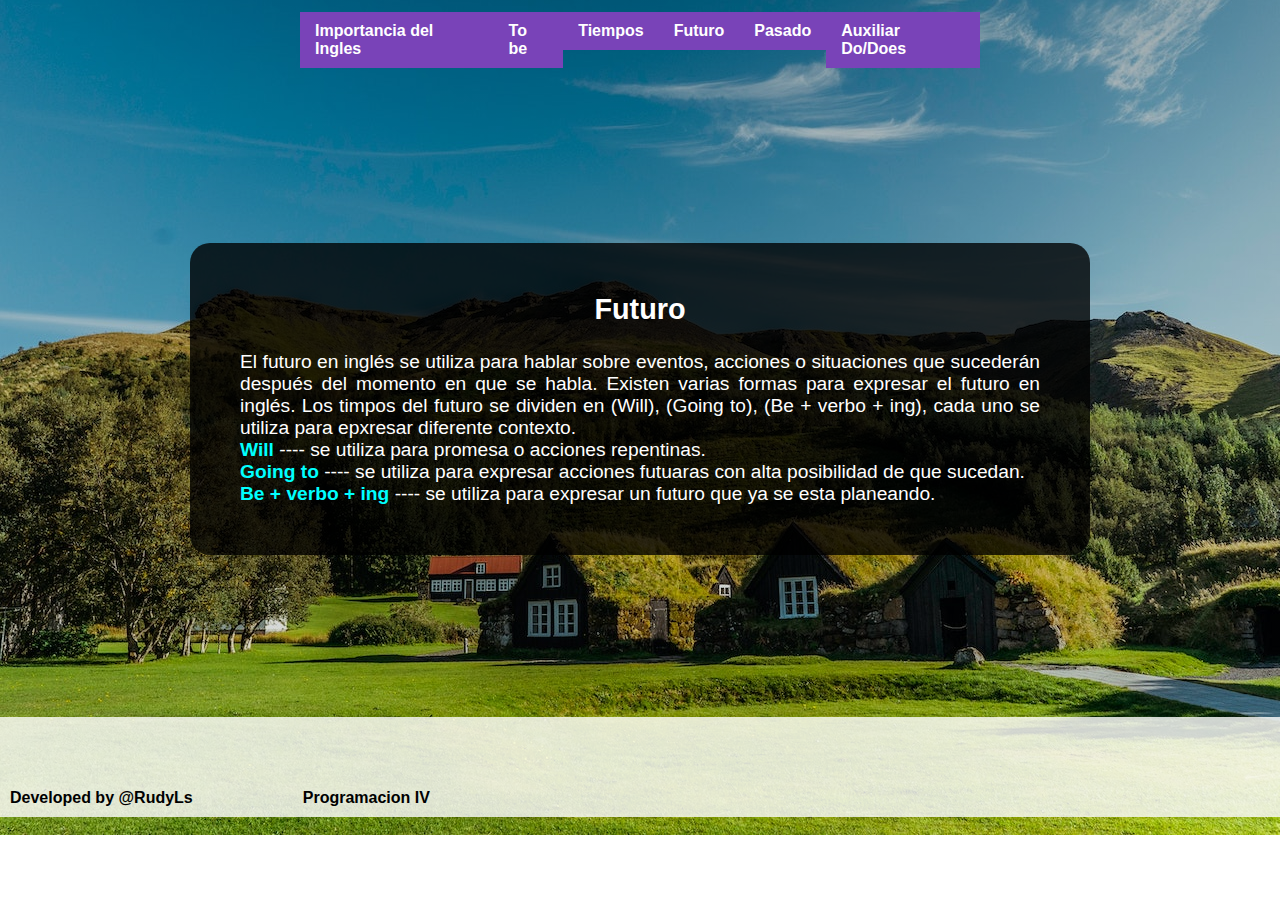
<file: MenuDesplegable/Future/index.html>
<!DOCTYPE html>
<html lang="en">

<head>
    <meta charset="UTF-8">
    <meta name="viewport" content="width=device-width, initial-scale=1.0">
    <link rel="stylesheet" href="../styleMenuDesplegable.css">
    <title>Future</title>
</head>

<body>
    <div class="header">
        <ul class="nav">
            <li><a href="../ListaDesplegable.html">Importancia del Ingles</a>
            </li>
            <li><a href="">To be</a>
                <ul>
                    <li><a href="../Verb To Be/present/index.html">Presente Simple</a></li>
                    <li><a href="../Verb To Be/past/index.html">Pasado</a></li>
                    <li><a href="../Verb To Be/Present Continuous/index.html">Presente Continuo</a></li>
                </ul>
            </li>
            <li><a href="../Tenses/index.html">Tiempos</a></li>
            <li><a href="../Future/index.html">Futuro</a></li>
            <li><a href="../Past/index.html">Pasado</a></li>
            <li><a href="">Auxiliar Do/Does</a>
                <ul>
                    <li><a href="../auxiliary verb/present/index.html">Presente</a></li>
                    <li><a href="../auxiliary verb/past/index.html">Pasado</a></li>
                </ul>
            </li>
        </ul>
    </div>


    <section class="information">
        <div class="texts-information">
            <article class="text">
                <h2>Futuro</h2>
                <p>El futuro en inglés se utiliza para hablar sobre eventos, acciones o situaciones que sucederán
                    después del momento en que se habla. Existen varias formas para expresar el futuro en inglés.
                    Los timpos del futuro se dividen en (Will), (Going to), (Be + verbo + ing), cada uno se utiliza para
                    epxresar
                    diferente contexto.
                    <br>
                    <Strong>Will</Strong> ---- se utiliza para promesa o acciones repentinas. <br><strong>Going to
                    </strong> ---- se
                    utiliza para expresar acciones futuaras con alta posibilidad de que sucedan. <br><strong>Be + verbo
                        + ing</strong> ---- se utiliza para
                    expresar un futuro que ya se esta planeando.
                </p>
            </article>
        </div>
    </section>

    <footer>
        <h4>Developed by @RudyLs</h4>
        <h4>Programacion IV</h4>
    </footer>

</html>
</file>
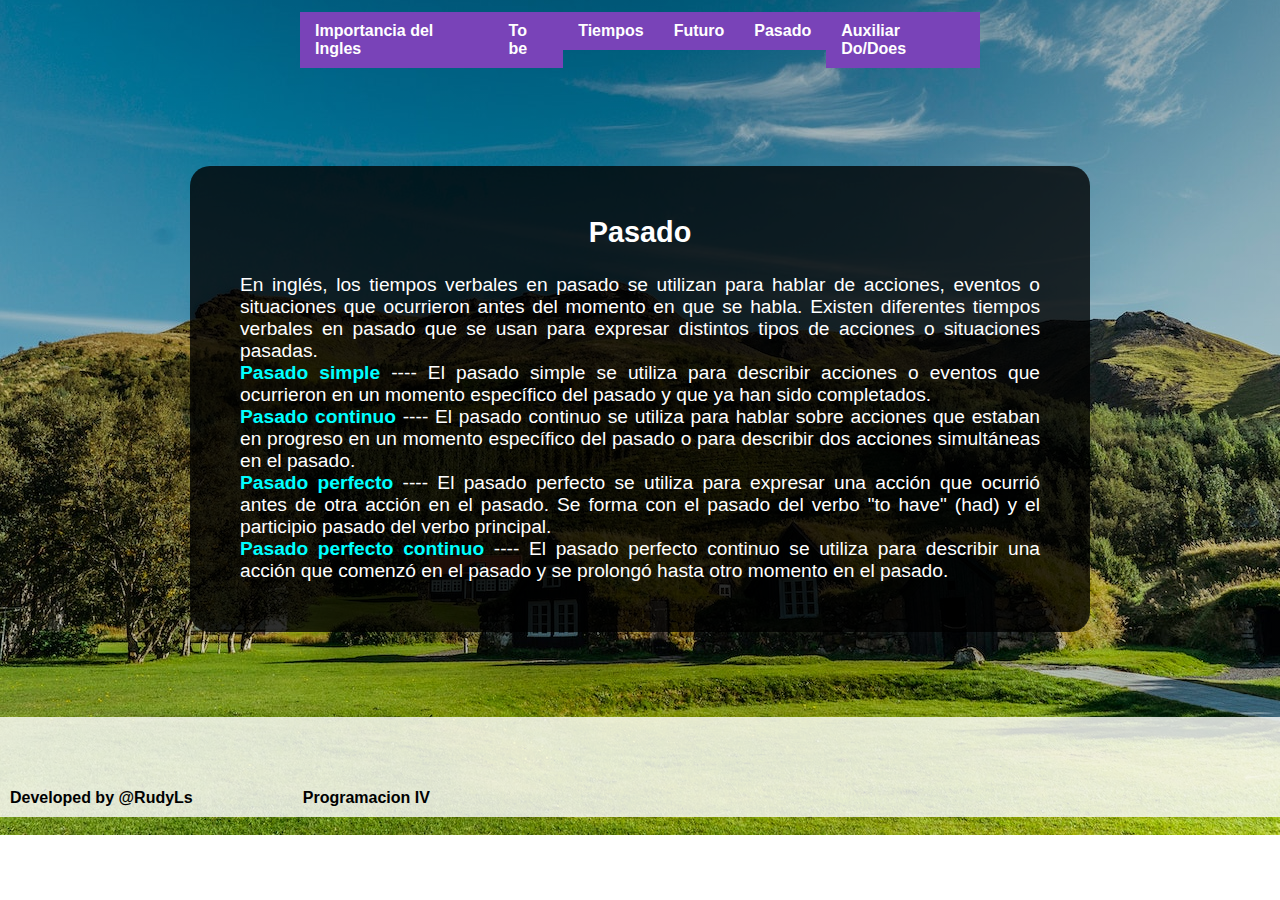
<file: MenuDesplegable/Past/index.html>
<!DOCTYPE html>
<html lang="en">

<head>
    <meta charset="UTF-8">
    <meta name="viewport" content="width=device-width, initial-scale=1.0">
    <link rel="stylesheet" href="../styleMenuDesplegable.css">
    <title>Past</title>
</head>

<body>
    <div class="header">
        <ul class="nav">
            <li><a href="../ListaDesplegable.html">Importancia del Ingles</a>
            </li>
            <li><a href="">To be</a>
                <ul>
                    <li><a href="../Verb To Be/present/index.html">Presente Simple</a></li>
                    <li><a href="../Verb To Be/past/index.html">Pasado</a></li>
                    <li><a href="../Verb To Be/Present Continuous/index.html">Presente Continuo</a></li>
                </ul>
            </li>
            <li><a href="../Tenses/index.html">Tiempos</a></li>
            <li><a href="../Future/index.html">Futuro</a></li>
            <li><a href="../Past/index.html">Pasado</a></li>
            <li><a href="">Auxiliar Do/Does</a>
                <ul>
                    <li><a href="../auxiliary verb/present/index.html">Presente</a></li>
                    <li><a href="../auxiliary verb/past/index.html">Pasado</a></li>
                </ul>
            </li>
        </ul>
    </div>
    
    <section class="information">
        <div class="texts-information">
            <article class="text">
                <h2>Pasado</h2>
                <p>En inglés, los tiempos verbales en pasado se utilizan para hablar de acciones, eventos o situaciones
                    que ocurrieron antes del momento en que se habla. Existen diferentes tiempos verbales en pasado que
                    se usan para expresar distintos tipos de acciones o situaciones pasadas.
                    <br>
                    <Strong>Pasado simple</Strong> ---- El pasado simple se utiliza para describir acciones o eventos que
                    ocurrieron en un momento específico del pasado y que ya han sido completados.
                    <br><strong>Pasado continuo
                    </strong> ---- El pasado continuo se utiliza para hablar sobre acciones que estaban en progreso en un
                    momento específico del pasado o para describir dos acciones simultáneas en el pasado.
                    <br><strong>Pasado perfecto</strong> ---- El pasado perfecto se utiliza para expresar una acción que
                    ocurrió antes de otra acción en el pasado. Se forma con el pasado del verbo "to have" (had) y el
                    participio pasado del verbo principal.
                    <br><strong>Pasado perfecto continuo</strong> ---- El pasado perfecto continuo se utiliza para describir
                    una acción que comenzó en el pasado y se prolongó hasta otro momento en el pasado.
                </p>
            </article>
        </div>
    </section>

    <footer>
        <h4>Developed by @RudyLs</h4>
        <h4>Programacion IV</h4>
    </footer>

</html>
</file>
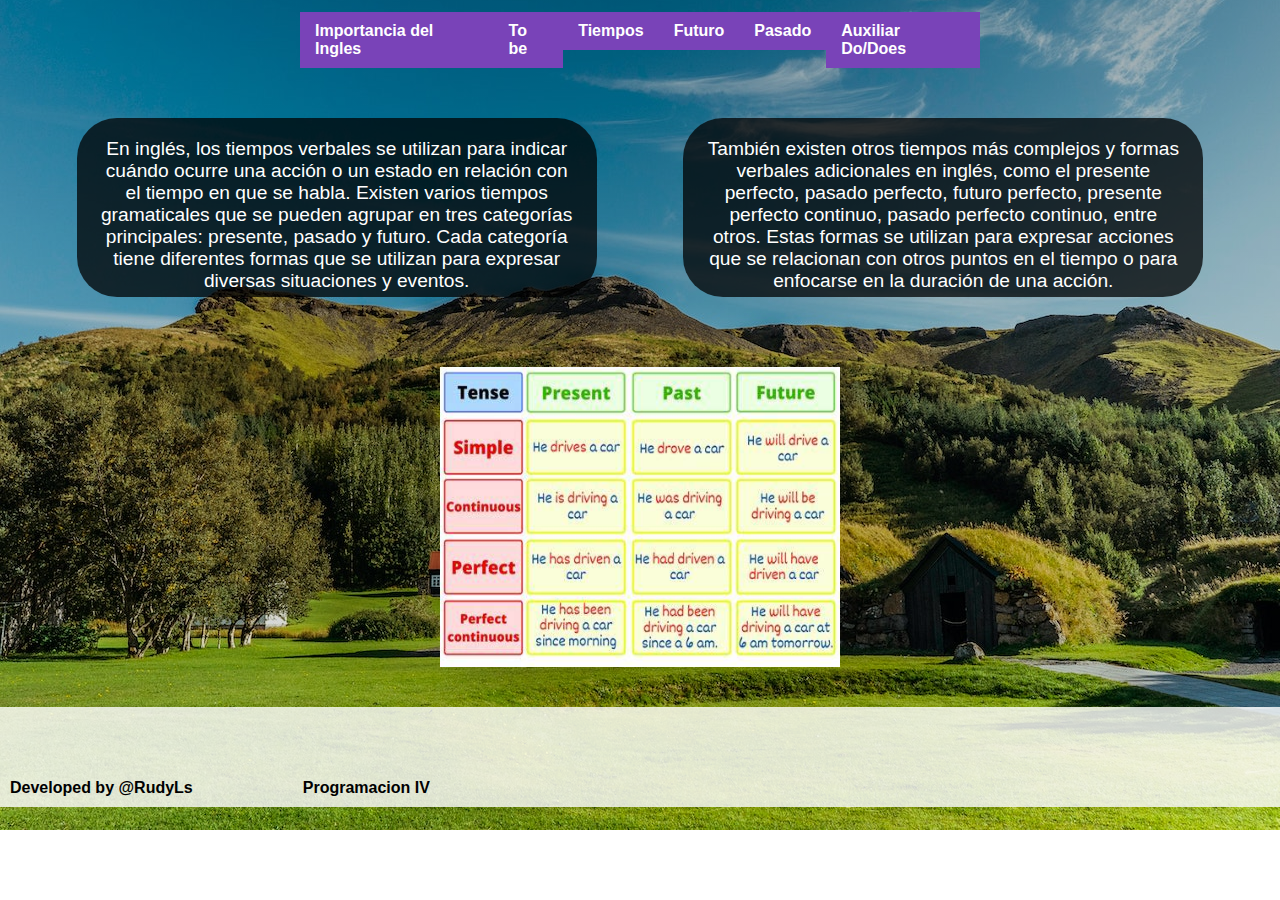
<file: MenuDesplegable/Tenses/index.html>
<!DOCTYPE html>
<html lang="en">

<head>
    <meta charset="UTF-8">
    <meta name="viewport" content="width=device-width, initial-scale=1.0">
    <link rel="stylesheet" href="../styleMenuDesplegable.css">
    <link rel="stylesheet" href="../Verb To Be/present/css.css">
    <title>Tenses</title>
</head>

<body>
    <div class="header">
        <ul class="nav">
            <li><a href="../ListaDesplegable.html">Importancia del Ingles</a>
            </li>
            <li><a href="">To be</a>
                <ul>
                    <li><a href="../Verb To Be/present/index.html">Presente Simple</a></li>
                    <li><a href="../Verb To Be/past/index.html">Pasado</a></li>
                    <li><a href="../Verb To Be/Present Continuous/index.html">Presente Continuo</a></li>
                </ul>
            </li>
            <li><a href="../Tenses/index.html">Tiempos</a></li>
            <li><a href="../Future/index.html">Futuro</a></li>
            <li><a href="../Past/index.html">Pasado</a></li>
            <li><a href="">Auxiliar Do/Does</a>
                <ul>
                    <li><a href="../auxiliary verb/present/index.html">Presente</a></li>
                    <li><a href="../auxiliary verb/past/index.html">Pasado</a></li>
                </ul>
            </li>
        </ul>
    </div>

    <article class="information_past">
        <div class="text">
            En inglés, los tiempos verbales se utilizan para indicar cuándo ocurre una acción o un estado en relación
            con el tiempo en que se habla. Existen varios tiempos gramaticales que se pueden agrupar en tres categorías
            principales: presente, pasado y futuro. Cada categoría tiene diferentes formas que se utilizan para expresar
            diversas situaciones y eventos.
        </div>

        <div class="text">
            También existen otros tiempos más complejos y formas verbales adicionales en inglés, como el presente
            perfecto, pasado perfecto, futuro perfecto, presente perfecto continuo, pasado perfecto continuo, entre
            otros. Estas formas se utilizan para expresar acciones que se relacionan con otros puntos en el tiempo o
            para enfocarse en la duración de una acción.
        </div>
    </article>

    <section class="image">
        <img height="300px" width="400px" src="tense.jpg" alt="">
    </section>
    
    <footer>
        <h4>Developed by @RudyLs</h4>
        <h4>Programacion IV</h4>
    </footer>
</body>

</html>
</file>
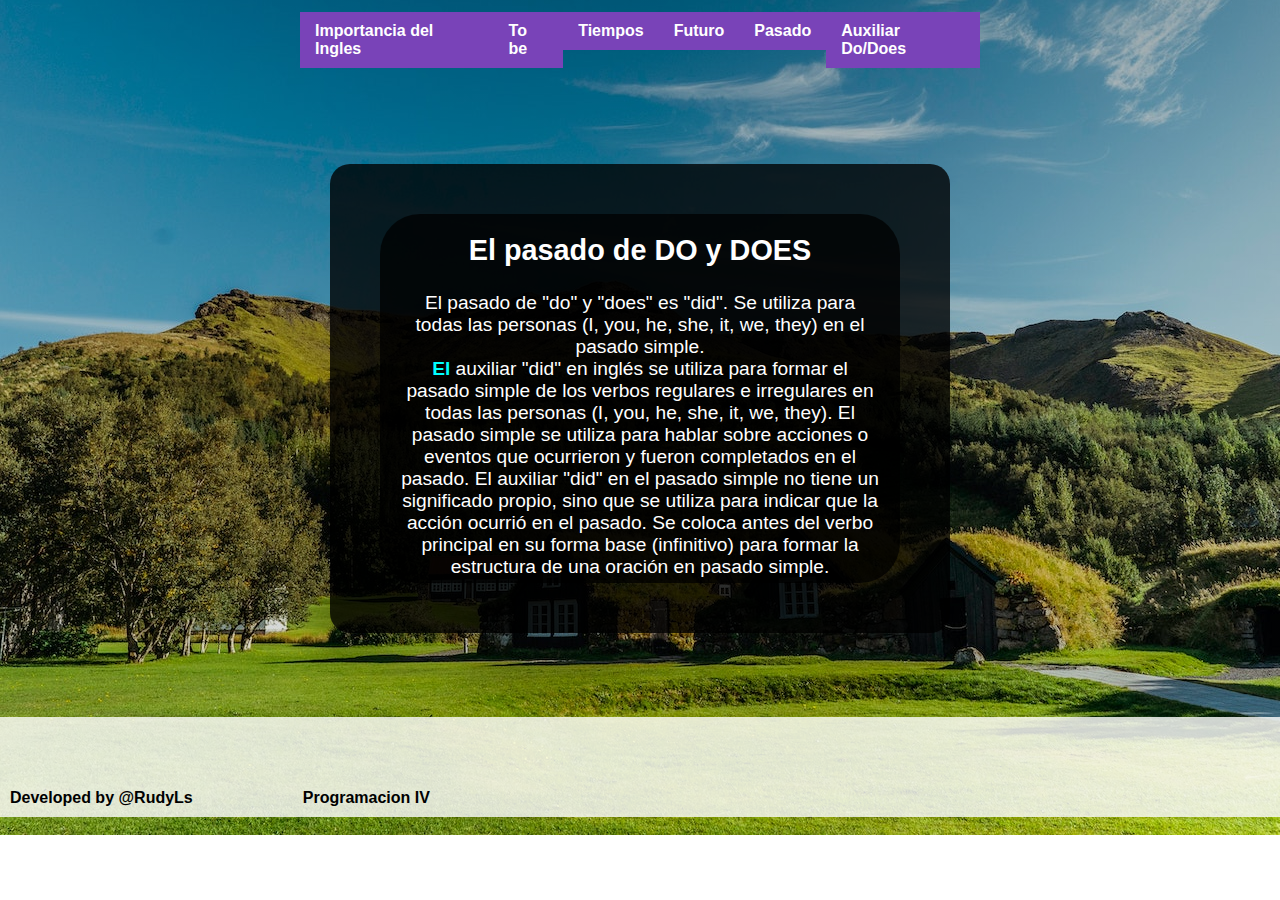
<file: MenuDesplegable/auxiliary verb/past/index.html>
<!DOCTYPE html>
<html lang="en">

<head>
    <meta charset="UTF-8">
    <meta name="viewport" content="width=device-width, initial-scale=1.0">
    <link rel="stylesheet" href="../../styleMenuDesplegable.css">
    <link rel="stylesheet" href="../../Verb To Be/present/css.css">
    <title>Auxiliary Verb Past</title>
</head>

<body>
    <div class="header">
        <ul class="nav">
            <li><a href="../../ListaDesplegable.html">Importancia del Ingles</a>
            </li>
            <li><a href="">To be</a>
                <ul>
                    <li><a href="../../auxiliary verb/present/index.html">Presente Simple</a></li>
                    <li><a href="../../Verb To Be/past/index.html">Pasado</a></li>
                    <li><a href="../../Verb To Be/Present Continuous/index.html">Presente Continuo</a></li>
                </ul>
            </li>
            <li><a href="../../Tenses/index.html">Tiempos</a></li>
            <li><a href="../../Future/index.html">Futuro</a></li>
            <li><a href="../../Past/index.html">Pasado</a></li>
            <li><a href="#">Auxiliar Do/Does</a>
                <ul>
                    <li><a href="../present/index.html">Presente</a></li>
                    <li><a href="../past/index.html">Pasado</a></li>
                </ul>
            </li>
        </ul>
    </div>

    <section class="information">
        <div class="texts-information">
            <article class="text">
                <h2>El pasado de DO y DOES</h2>
                <p>El pasado de "do" y "does" es "did". Se utiliza para todas las personas (I, you, he, she, it, we,
                    they) en el
                    pasado simple.
                    <br>
                    <strong>El</strong> auxiliar "did" en inglés se utiliza para formar el pasado simple de los verbos
                    regulares e
                    irregulares en todas las personas (I, you, he, she, it, we, they). El pasado simple se utiliza para
                    hablar sobre acciones o eventos que ocurrieron y fueron completados en el pasado.

                    El auxiliar "did" en el pasado simple no tiene un significado propio, sino que se utiliza para
                    indicar que la acción ocurrió en el pasado. Se coloca antes del verbo principal en su forma base
                    (infinitivo) para formar la estructura de una oración en pasado simple.
                </p>
            </article>
        </div>
    </section>

    <footer>
        <h4>Developed by @RudyLs</h4>
        <h4>Programacion IV</h4>
    </footer>
</body>

</html>
</file>
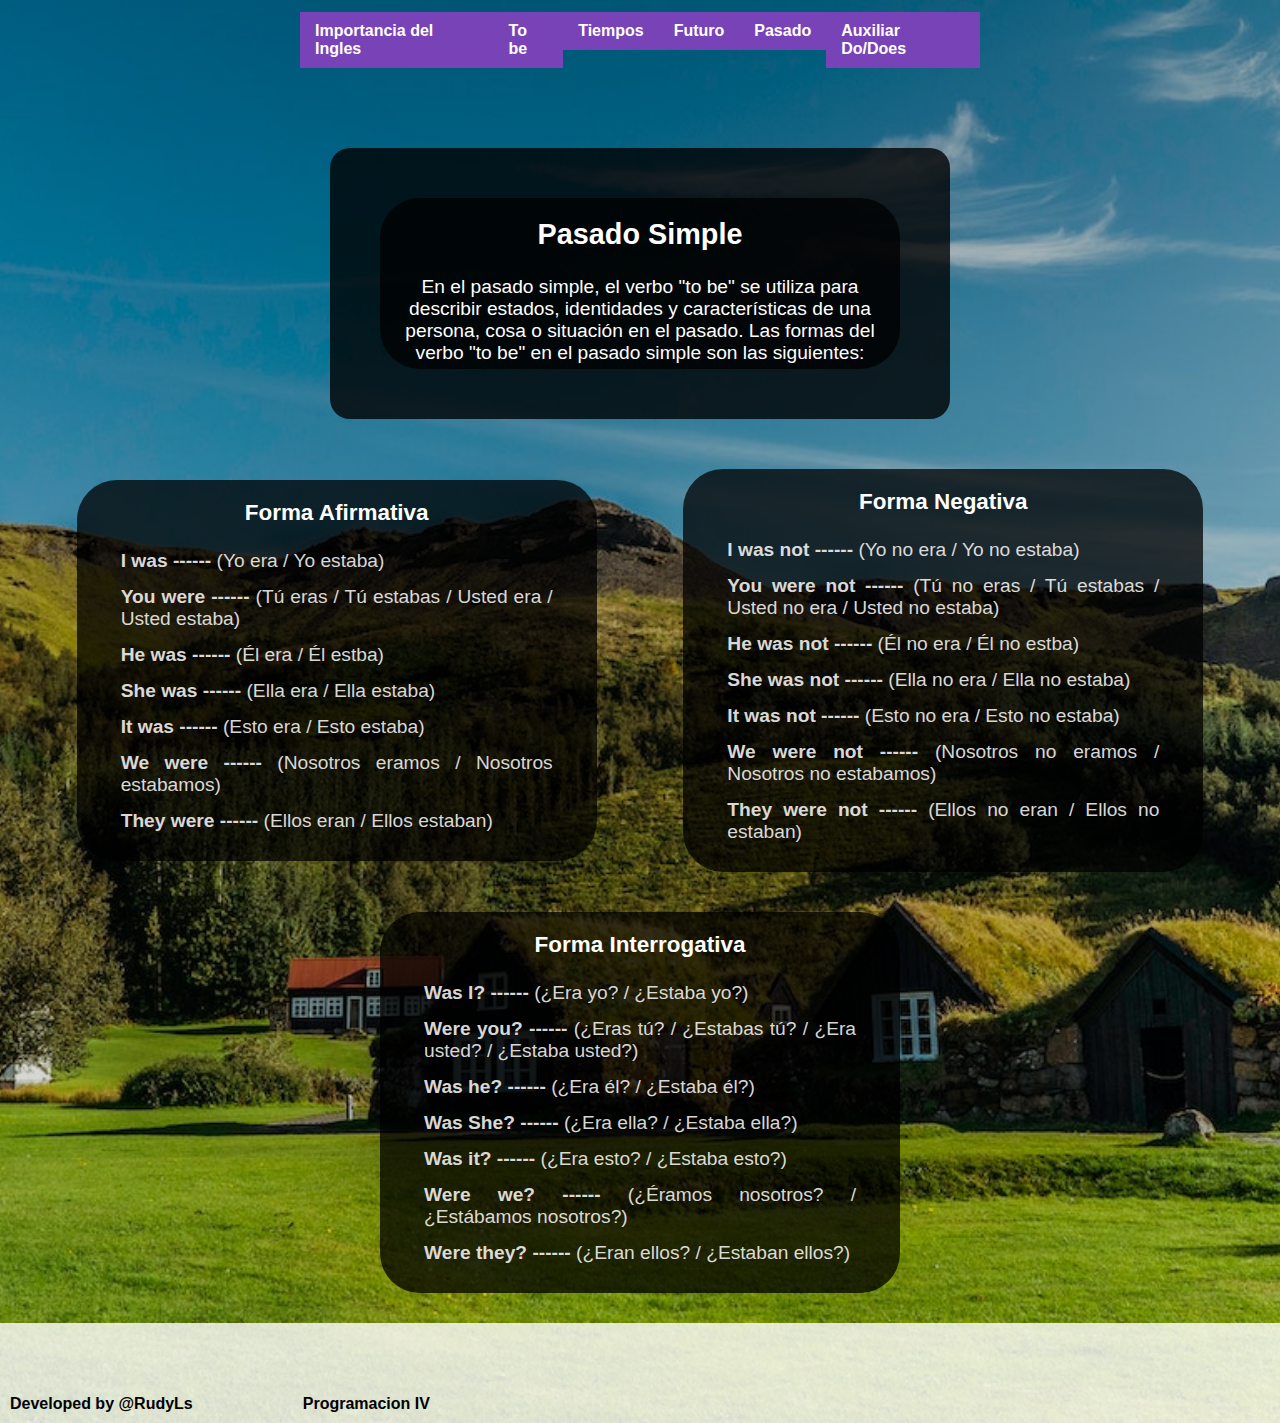
<file: MenuDesplegable/Verb To Be/past/index.html>
<!DOCTYPE html>
<html lang="en">

<head>
    <meta charset="UTF-8">
    <meta name="viewport" content="width=device-width, initial-scale=1.0">
    <link rel="stylesheet" href="../styleMenuDesplegable.css">
    <link rel="stylesheet" href="css.css">
    <title>Past</title>
</head>

<body>
    <div class="header">
        <ul class="nav">
            <li><a href="../../ListaDesplegable.html">Importancia del Ingles</a>
            </li>
            <li><a href="">To be</a>
                <ul>
                    <li><a href="../past/index.html">Presente Simple</a></li>
                    <li><a href="../past/index.html">Pasado</a></li>
                    <li><a href="../Present Continuous/index.html">Presente Continuo</a></li>
                </ul>
            </li>
            <li><a href="../../Tenses/index.html">Tiempos</a></li>
            <li><a href="../../Future/index.html">Futuro</a></li>
            <li><a href="../../Past/index.html">Pasado</a></li>
            <li><a href="">Auxiliar Do/Does</a>
                <ul>
                    <li><a href="../../auxiliary verb/present/index.html">Presente</a></li>
                    <li><a href="../../auxiliary verb/past/index.html">Pasado</a></li>
                </ul>
            </li>
        </ul>
    </div>



    <section class="information_VT">
        <div class="texts-information_VT">
            <article class="text">
                <h2>Pasado Simple</h2>
                <p>En el pasado simple, el verbo "to be" se utiliza para describir estados, identidades y
                    características de una persona, cosa o situación en el pasado. Las formas del verbo "to be" en el
                    pasado simple son las siguientes:</p>
            </article>
        </div>
    </section>

    <article class="information_past">
        <div class="text">
            <h3>Forma Afirmativa</h3>
            <ul class="list">
                <li><strong>I was ------ </strong>(Yo era / Yo estaba)</li>
                <li><strong>You were ------ </strong>(Tú eras / Tú estabas / Usted era / Usted estaba)</li>
                <li><strong>He was ------ </strong>(Él era / Él estba)</li>
                <li><strong>She was ------ </strong>(Ella era / Ella estaba)</li>
                <li><strong>It was ------ </strong>(Esto era / Esto estaba)</li>
                <li><strong>We were ------ </strong>(Nosotros eramos / Nosotros estabamos)</li>
                <li><strong>They were ------ </strong>(Ellos eran / Ellos estaban)</li>
            </ul>
        </div>

        <div class="text">
            <h3>Forma Negativa</h3>
            <ul class="list">
                <li><strong>I was not ------ </strong>(Yo no era / Yo no estaba)</li>
                <li><strong>You were not ------ </strong>(Tú no eras / Tú estabas / Usted no era / Usted no estaba)</li>
                <li><strong>He was not ------ </strong>(Él no era / Él no estba)</li>
                <li><strong>She was not ------ </strong>(Ella no era / Ella no estaba)</li>
                <li><strong>It was not ------ </strong>(Esto no era / Esto no estaba)</li>
                <li><strong>We were not ------ </strong>(Nosotros no eramos / Nosotros no estabamos)</li>
                <li><strong>They were not ------ </strong>(Ellos no eran / Ellos no estaban)</li>
            </ul>
        </div>

        <div class="text">
            <h3>Forma Interrogativa</h3>
            <ul class="list">
                <li><strong>Was I? ------ </strong>(¿Era yo? / ¿Estaba yo?)</li>
                <li><strong>Were you? ------ </strong>(¿Eras tú? / ¿Estabas tú? / ¿Era usted? / ¿Estaba usted?)</li>
                <li><strong>Was he? ------ </strong>(¿Era él? / ¿Estaba él?)</li>
                <li><strong>Was She? ------ </strong>(¿Era ella? / ¿Estaba ella?)</li>
                <li><strong>Was it? ------ </strong>(¿Era esto? / ¿Estaba esto?)</li>
                <li><strong>Were we? ------ </strong>(¿Éramos nosotros? / ¿Estábamos nosotros?)</li>
                <li><strong>Were they? ------ </strong>(¿Eran ellos? / ¿Estaban ellos?)</li>
            </ul>
        </div>
    </article>

    <footer>
        <h4>Developed by @RudyLs</h4>
        <h4>Programacion IV</h4>
    </footer>
</body>

</html>
</file>
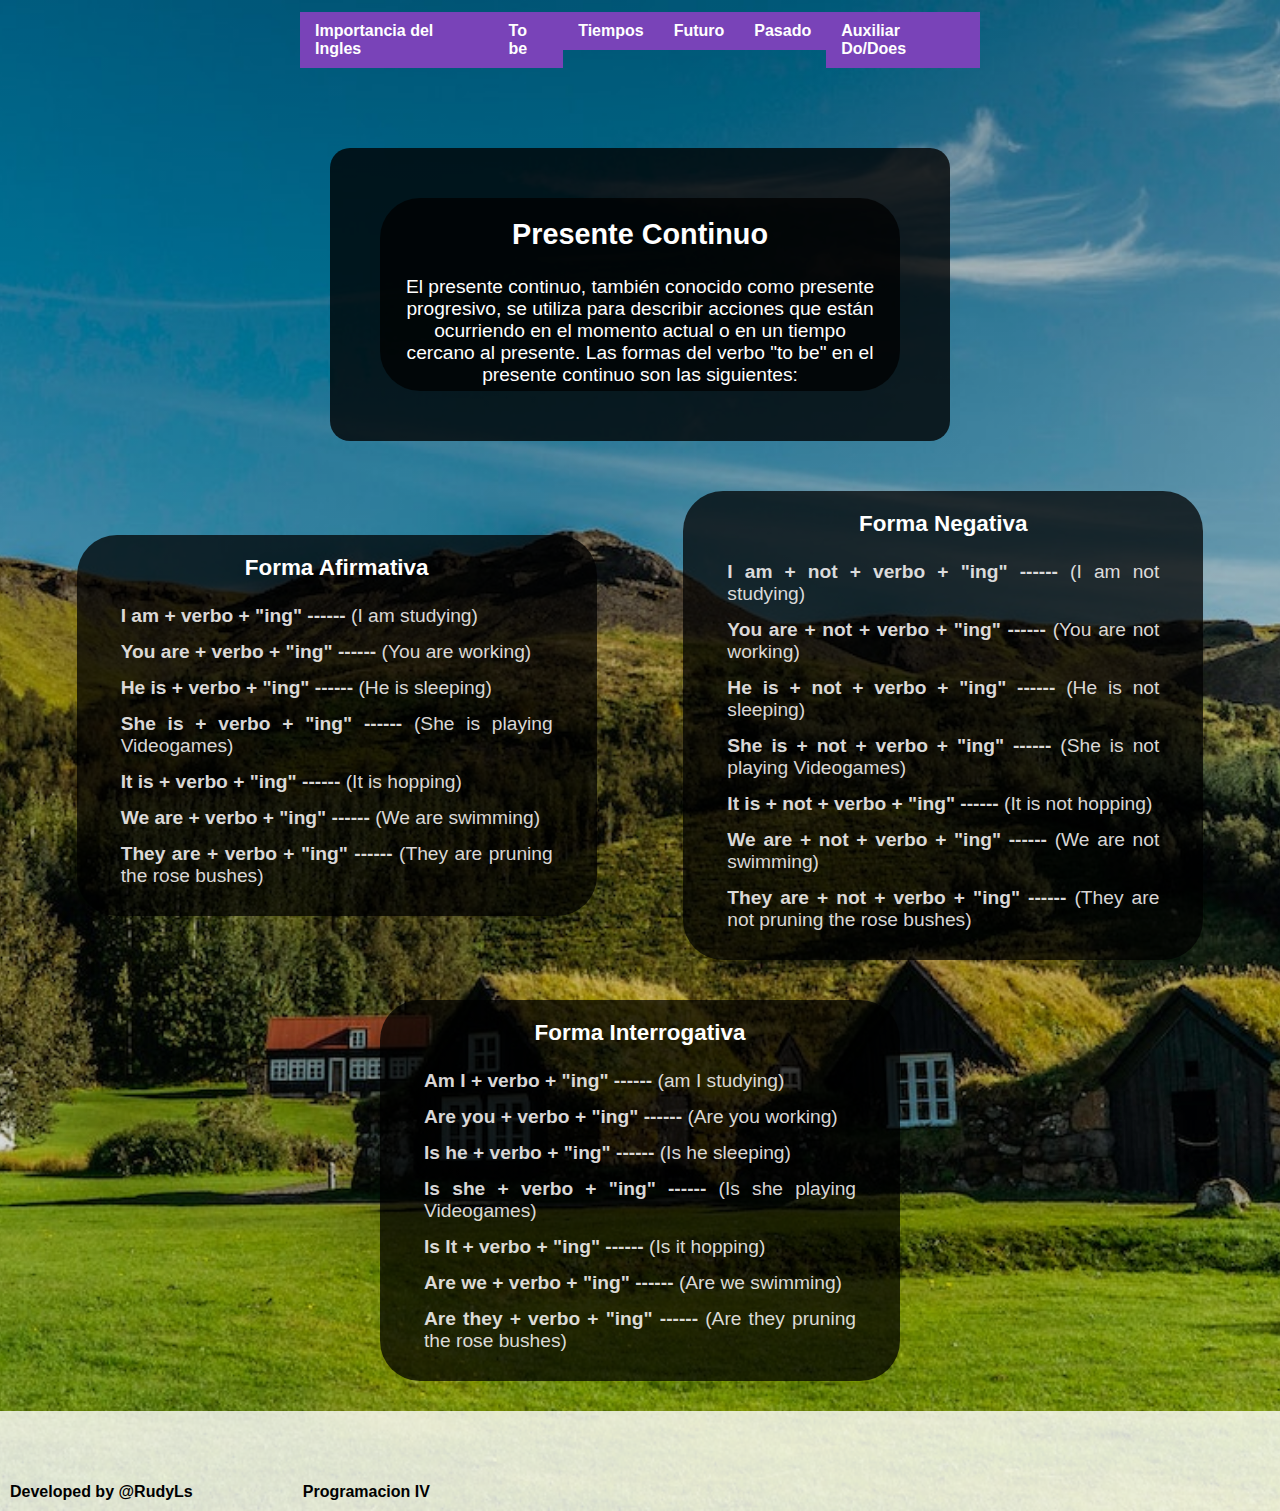
<file: MenuDesplegable/Verb To Be/Present Continuous/index.html>
<!DOCTYPE html>
<html lang="en">

<head>
    <meta charset="UTF-8">
    <meta name="viewport" content="width=device-width, initial-scale=1.0">
    <link rel="stylesheet" href="../styleMenuDesplegable.css">
    <link rel="stylesheet" href="../present/css.css">
    <title>Present Continuous</title>
</head>

<body>
    <div class="header">
        <ul class="nav">
            <li><a href="../../ListaDesplegable.html">Importancia del Ingles</a>
            </li>
            <li><a href="">To be</a>
                <ul>
                    <li><a href="../past/index.html">Presente Simple</a></li>
                    <li><a href="../past/index.html">Pasado</a></li>
                    <li><a href="../Present Continuous/index.html">Presente Continuo</a></li>
                </ul>
            </li>
            <li><a href="../../Tenses/index.html">Tiempos</a></li>
            <li><a href="../../Future/index.html">Futuro</a></li>
            <li><a href="../../Past/index.html">Pasado</a></li>
            <li><a href="">Auxiliar Do/Does</a>
                <ul>
                    <li><a href="../../auxiliary verb/present/index.html">Presente</a></li>
                    <li><a href="../../auxiliary verb/past/index.html">Pasado</a></li>
                </ul>
            </li>
        </ul>
    </div>



    <section class="information_VT">
        <div class="texts-information_VT">
            <article class="text">
                <h2>Presente Continuo</h2>
                <p>El presente continuo, también conocido como presente progresivo, se utiliza para describir acciones
                    que están ocurriendo en el momento actual o en un tiempo cercano al presente. Las formas del verbo
                    "to be" en el presente continuo son las siguientes:</p>
            </article>
        </div>
    </section>

    <article class="information_past">
        <div class="text">
            <h3>Forma Afirmativa</h3>
            <ul class="list">
                <li><strong>I am + verbo + "ing" ------ </strong>(I am studying)</li>
                <li><strong>You are + verbo + "ing" ------ </strong>(You are working)</li>
                <li><strong>He is + verbo + "ing" ------ </strong>(He is sleeping)</li>
                <li><strong>She is + verbo + "ing" ------ </strong>(She is playing Videogames)</li>
                <li><strong>It is + verbo + "ing" ------ </strong>(It is hopping)</li>
                <li><strong>We are + verbo + "ing" ------ </strong>(We are swimming)</li>
                <li><strong>They are + verbo + "ing" ------ </strong>(They are pruning the rose bushes)</li>
            </ul>
        </div>

        <div class="text">
            <h3>Forma Negativa</h3>
            <ul class="list">
                <li><strong>I am + not + verbo + "ing" ------ </strong>(I am not studying)</li>
                <li><strong>You are + not + verbo + "ing" ------ </strong>(You are not working)</li>
                <li><strong>He is + not + verbo + "ing" ------ </strong>(He is not sleeping)</li>
                <li><strong>She is + not + verbo + "ing" ------ </strong>(She is not playing Videogames)</li>
                <li><strong>It is + not + verbo + "ing" ------ </strong>(It is not hopping)</li>
                <li><strong>We are + not + verbo + "ing" ------ </strong>(We are not swimming)</li>
                <li><strong>They are + not + verbo + "ing" ------ </strong>(They are not pruning the rose bushes)</li>
            </ul>
        </div>

        <div class="text">
            <h3>Forma Interrogativa</h3>
            <ul class="list">
                <li><strong>Am I + verbo + "ing" ------ </strong>(am I studying)</li>
                <li><strong>Are you + verbo + "ing" ------ </strong>(Are you working)</li>
                <li><strong>Is he + verbo + "ing" ------ </strong>(Is he sleeping)</li>
                <li><strong>Is she + verbo + "ing" ------ </strong>(Is she playing Videogames)</li>
                <li><strong>Is It + verbo + "ing" ------ </strong>(Is it hopping)</li>
                <li><strong>Are we + verbo + "ing" ------ </strong>(Are we swimming)</li>
                <li><strong>Are they + verbo + "ing" ------ </strong>(Are they pruning the rose bushes)</li>
            </ul>
        </div>
    </article>

    <footer>
        <h4>Developed by @RudyLs</h4>
        <h4>Programacion IV</h4>
    </footer>
</body>

</html>
</file>
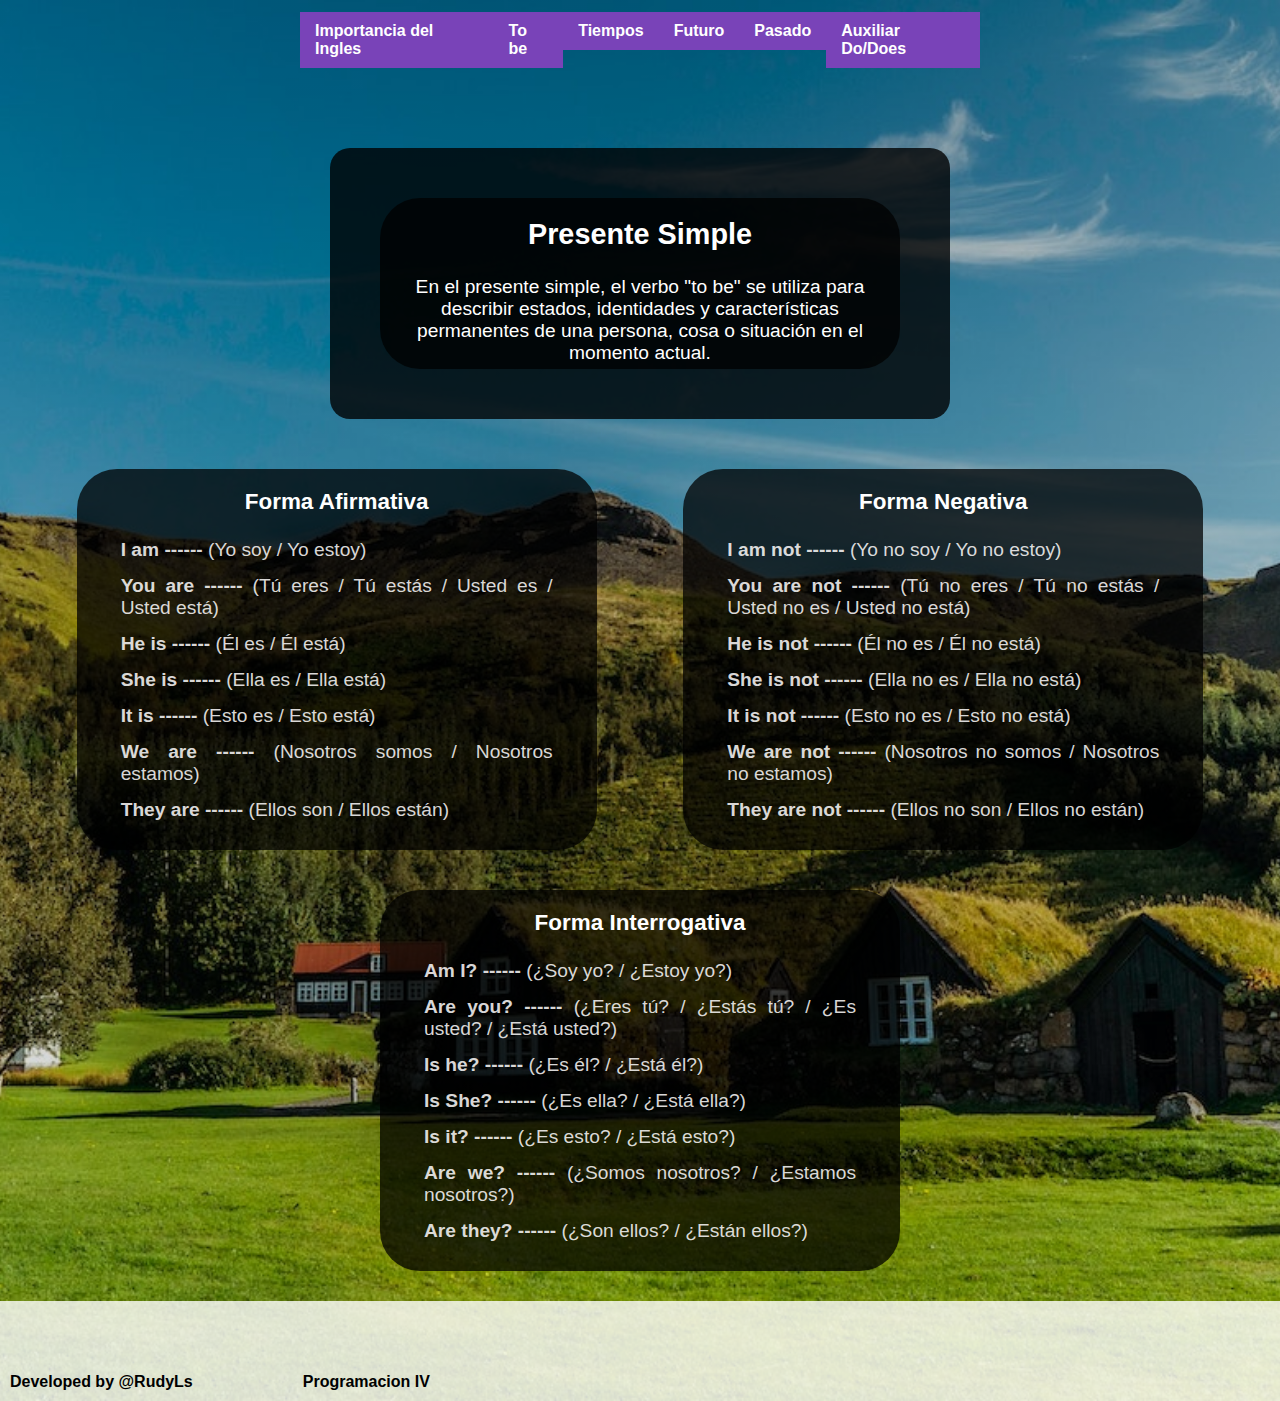
<file: MenuDesplegable/Verb To Be/present/index.html>
<!DOCTYPE html>
<html lang="en">

<head>
    <meta charset="UTF-8">
    <meta name="viewport" content="width=device-width, initial-scale=1.0">
    <link rel="stylesheet" href="../styleMenuDesplegable.css">
    <link rel="stylesheet" href="css.css">
    <title>Present</title>
</head>

<body>
    <div class="header">
        <ul class="nav">
            <li><a href="../../ListaDesplegable.html">Importancia del Ingles</a>
            </li>
            <li><a href="">To be</a>
                <ul>
                    <li><a href="../past/index.html">Presente Simple</a></li>
                    <li><a href="../past/index.html">Pasado</a></li>
                    <li><a href="../Present Continuous/index.html">Presente Continuo</a></li>
                </ul>
            </li>
            <li><a href="../../Tenses/index.html">Tiempos</a></li>
            <li><a href="../../Future/index.html">Futuro</a></li>
            <li><a href="../../Past/index.html">Pasado</a></li>
            <li><a href="">Auxiliar Do/Does</a>
                <ul>
                    <li><a href="../../auxiliary verb/present/index.html">Presente</a></li>
                    <li><a href="../../auxiliary verb/past/index.html">Pasado</a></li>
                </ul>
            </li>
        </ul>
    </div>

    <section class="information_VT">
        <div class="texts-information_VT">
            <article class="text">
                <h2>Presente Simple</h2>
                <p>En el presente simple, el verbo "to be" se utiliza para describir estados, identidades y
                    características permanentes de una persona, cosa o situación en el momento actual.</p>
            </article>
        </div>
    </section>

    <article class="information_past">
        <div class="text">
            <h3>Forma Afirmativa</h3>
            <ul class="list">
                <li><strong>I am ------ </strong>(Yo soy / Yo estoy)</li>
                <li><strong>You are ------ </strong>(Tú eres / Tú estás / Usted es / Usted está)</li>
                <li><strong>He is ------ </strong>(Él es / Él está)</li>
                <li><strong>She is ------ </strong>(Ella es / Ella está)</li>
                <li><strong>It is ------ </strong>(Esto es / Esto está)</li>
                <li><strong>We are ------ </strong>(Nosotros somos / Nosotros estamos)</li>
                <li><strong>They are ------ </strong>(Ellos son / Ellos están)</li>
            </ul>
        </div>

        <div class="text">
            <h3>Forma Negativa</h3>
            <ul class="list">
                <li><strong>I am not  ------ </strong>(Yo no soy / Yo no estoy)</li>
                <li><strong>You are not ------ </strong>(Tú no eres / Tú no estás / Usted no es / Usted no está)</li>
                <li><strong>He is not ------ </strong>(Él no es / Él no está)</li>
                <li><strong>She is not ------ </strong>(Ella no es / Ella no está)</li>
                <li><strong>It is not ------ </strong>(Esto no es / Esto no está)</li>
                <li><strong>We are not ------ </strong>(Nosotros no somos / Nosotros no estamos)</li>
                <li><strong>They are not ------ </strong>(Ellos no son / Ellos no están)</li>
            </ul>
        </div>

        <div class="text">
            <h3>Forma Interrogativa</h3>
            <ul class="list">
                <li><strong>Am I? ------ </strong>(¿Soy yo? / ¿Estoy yo?)</li>
                <li><strong>Are you? ------ </strong> (¿Eres tú? / ¿Estás tú? / ¿Es usted? / ¿Está usted?)</li>
                <li><strong>Is he? ------ </strong> (¿Es él? / ¿Está él?)</li>
                <li><strong>Is She? ------ </strong>(¿Es ella? / ¿Está ella?)</li>
                <li><strong>Is it? ------ </strong> (¿Es esto? / ¿Está esto?)</li>
                <li><strong>Are we? ------ </strong> (¿Somos nosotros? / ¿Estamos nosotros?)</li>
                <li><strong>Are they? ------ </strong>(¿Son ellos? / ¿Están ellos?)</li>
            </ul>
        </div>
    </article>

    <footer>
        <h4>Developed by @RudyLs</h4>
        <h4>Programacion IV</h4>
    </footer>
</body>

</html>
</file>
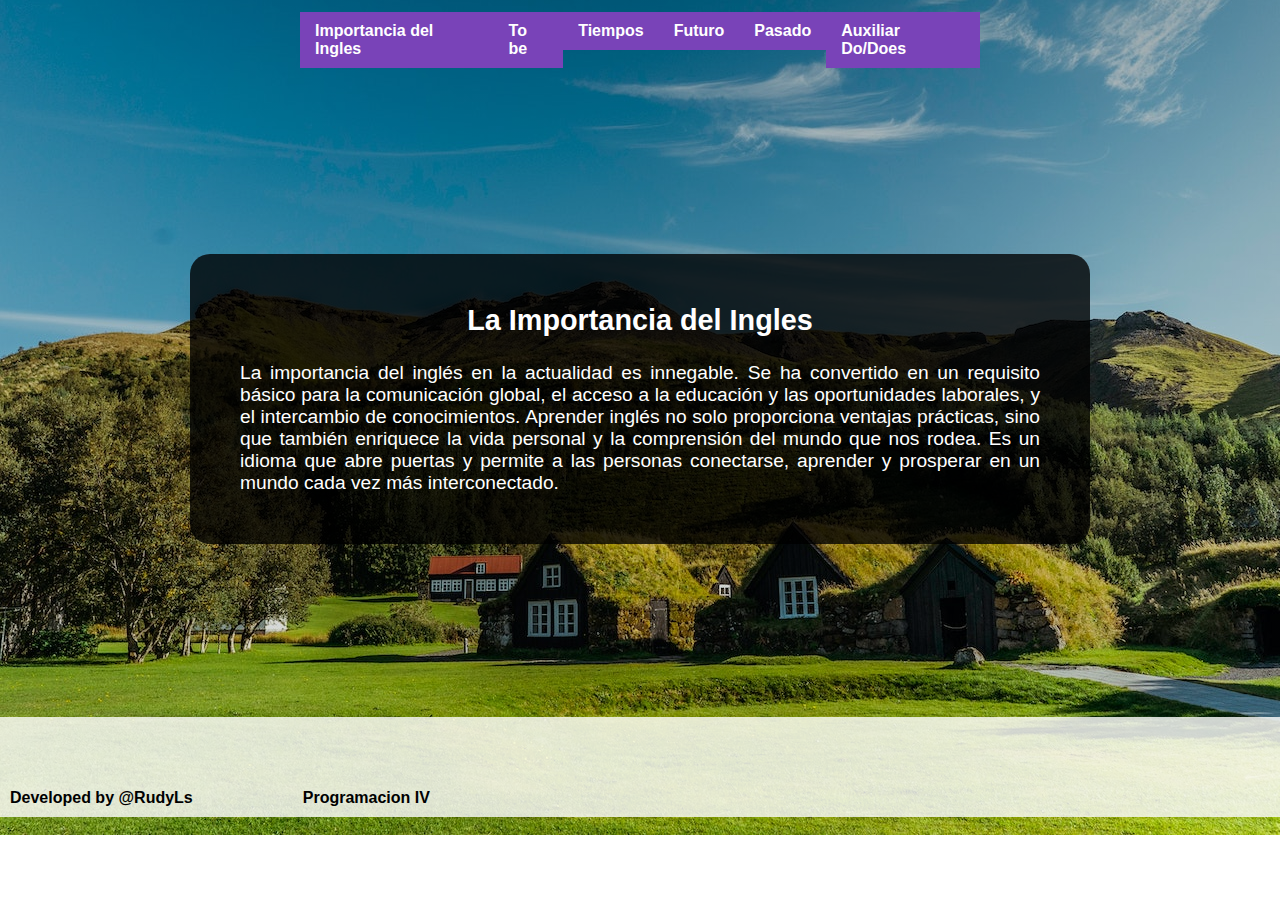
<file: MenuDesplegable/ListaDesplegable.html>
<!DOCTYPE html>
<html lang="en">

<head>
    <meta charset="UTF-8">
    <meta http-equiv="X-UA-Compatible" content="IE=edge">
    <meta name="viewport" content="width=device-width, initial-scale=1.0">
    <link rel="stylesheet" href="styleMenuDesplegable.css">
    <title>Home</title>
</head>

<body>
    <div class="header">
        <ul class="nav">
            <li><a href="ListaDesplegable.html">Importancia del Ingles</a>
            </li>
            <li><a href="">To be</a>
                <ul>
                    <li><a href="Verb To Be/present/index.html">Presente Simple</a></li>
                    <li><a href="Verb To Be/past/index.html">Pasado</a></li>
                    <li><a href="Verb To Be/Present Continuous/index.html">Presente Continuo</a></li>
                </ul>
            </li>
            <li><a href="Tenses/index.html">Tiempos</a></li>
            <li><a href="">Futuro</a></li>
            <li><a href="">Pasado</a></li>
            <li><a href="">Auxiliar Do/Does</a>
                <ul>
                    <li><a href="auxiliary verb/present/index.html">Presente</a></li>
                    <li><a href="auxiliary verb/past/index.html">Pasado</a></li>
                </ul>
            </li>
        </ul>
    </div>


    <section class="information">
        <div class="texts-information">
            <article class="text">
                <h2>La Importancia del Ingles</h2>
                <p>La importancia del inglés en la actualidad es innegable. Se ha convertido en un requisito básico para
                    la
                    comunicación global, el acceso a la educación y las oportunidades laborales, y el intercambio de
                    conocimientos. Aprender inglés no solo proporciona ventajas prácticas, sino que también enriquece la
                    vida personal y la comprensión del mundo que nos rodea. Es un idioma que abre puertas y permite a
                    las
                    personas conectarse, aprender y prosperar en un mundo cada vez más interconectado.</p>
            </article>
        </div>
    </section>

    <footer>
        <h4>Developed by @RudyLs</h4>
        <h4>Programacion IV</h4>
    </footer>
</body>
</html>
</file>
<file: MenuDesplegable/styleMenuDesplegable.css>
*{
    padding: 0;
    margin: 0;
    font-family: Arial, Helvetica, sans-serif;
}

body{
    background-image: linear-gradient(rgba(0,0,0,0.3), rgba(0,0,0,0.1)), url(pexels-satoshi-hirayama-4058530.jpg);
    background-position: center;
    background-repeat: no-repeat;
    background-size: cover;
}

.header{
    margin: auto;
    width: 55%;
}

.nav{
    display: flex;
    margin: 12px;
}

ul,ol{
    list-style: none;
}

.nav li a{
    background-color: rgb(121, 67, 184);
    text-decoration: none;
    color: rgb(255, 255, 255);
    font-weight: 600;
    padding: 10px 15px;
    display: block;
}

.nav li a:hover{
    background-color: black;
    color: white;
    transition: .3s ease-in-out;
}

.nav li ul{
    display: none;
    position: absolute;
    min-width: 180px;
}

.nav li:hover>ul{
    display: block;
}


.information{
    height: 637px;
    width: 100%;    
    display: flex;
    justify-content: center;
    align-items: center;
}

.texts-information{
    padding: 50px;
    background-color: rgba(0, 0, 0, 0.788);
    border-radius: 20px;
}

.text h2{
    text-align: center;
    margin-bottom: 25px;
}

.text{
    width: 800px;
    font-size: 1.2rem;
    color: white;
    text-align: justify;

}

.image2{
 position: relative;
 left: 32%;
 margin-bottom: 30px;
 margin-top: 30px;
}

footer{
    height: 100px;
    background-color: rgba(255, 255, 255, 0.808);
    display: flex;
    align-items: end;
    gap: 90px;
}

footer h4{
    margin: 10px;    
}

p strong{
    color: aqua;
}
</file>
<file: MenuDesplegable/Verb To Be/present/css.css>
.information_VT {
    width: 100%;
    margin-top: 80px;
    display: flex;
    justify-content: center;
    align-items: center;
}

.texts-information_VT {
    padding: 50px;
    background-color: rgba(0, 0, 0, 0.788);
    border-radius: 20px;
}

.text h2 {
    text-align: center;
    margin-bottom: 25px;
}

.text {
    font-size: 1.2rem;
    color: white;
    text-align: justify;

}

.information_past{
    display: flex;
    align-items: center;
    justify-content: space-evenly;
    flex-wrap: wrap;
    gap: 40px;
    padding: 30px;
    margin-top: 20px;
}

.text{
    text-align: center;
    padding: 20px 20px 5px 20px;
    width: 480px;
    background-color: rgba(0, 0, 0, 0.74);
    border-radius: 40px;
}

.list {
    padding: 10px;
}

.list li{
    text-align: justify;
    margin: 14px;
    color: rgba(247, 245, 245, 0.877);
}

.image{
    display: grid;
    place-items: center;
    margin: 40px;
}
</file>
<file: MenuDesplegable/Verb To Be/styleMenuDesplegable.css>
*{
    padding: 0;
    margin: 0;
    font-family: Arial, Helvetica, sans-serif;
}

body{
    background-image: linear-gradient(rgba(0,0,0,0.3), rgba(0,0,0,0.1)), url(../pexels-satoshi-hirayama-4058530.jpg);
    background-position: center;
    background-repeat: no-repeat;
    background-size: cover;
}

.header{
    margin: auto;
    width: 55%;
}

.nav{
    display: flex;
    margin: 12px;
}

ul,ol{
    list-style: none;
}

.nav li a{
    background-color: rgb(121, 67, 184);
    text-decoration: none;
    color: rgb(255, 255, 255);
    font-weight: 600;
    padding: 10px 15px;
    display: block;
}

.nav li a:hover{
    background-color: black;
    color: white;
    transition: .3s ease-in-out;
}

.nav li ul{
    display: none;
    position: absolute;
    min-width: 180px;
}

.nav li:hover>ul{
    display: block;
}


.information{
    height: 637px;
    width: 100%;    
    display: flex;
    justify-content: center;
    align-items: center;
}

.texts-information{
    padding: 50px;
    background-color: rgba(0, 0, 0, 0.788);
    border-radius: 20px;
}

.text h2{
    text-align: center;
    margin-bottom: 25px;
}

.text{
    width: 800px;
    font-size: 1.2rem;
    color: white;
    text-align: justify;

}

.image2{
 position: relative;
 left: 32%;
 margin-bottom: 30px;
 margin-top: 30px;
}

footer{
    height: 100px;
    background-color: rgba(255, 255, 255, 0.808);
    display: flex;
    align-items: end;
    gap: 90px;
}

footer h4{
    margin: 10px;    
}

p strong{
    color: aqua;
}
</file>
<file: MenuDesplegable/Verb To Be/past/css.css>
.information_VT {
    width: 100%;
    margin-top: 80px;
    display: flex;
    justify-content: center;
    align-items: center;
}

.texts-information_VT {
    padding: 50px;
    background-color: rgba(0, 0, 0, 0.788);
    border-radius: 20px;
}

.text h2 {
    text-align: center;
    margin-bottom: 25px;
}

.text {
    font-size: 1.2rem;
    color: white;
    text-align: justify;

}

.information_past{
    display: flex;
    align-items: center;
    justify-content: space-evenly;
    flex-wrap: wrap;
    gap: 40px;
    padding: 30px;
    margin-top: 20px;
}

.text{
    text-align: center;
    padding: 20px 20px 5px 20px;
    width: 480px;
    background-color: rgba(0, 0, 0, 0.74);
    border-radius: 40px;
}

.list {
    padding: 10px;
}

.list li{
    text-align: justify;
    margin: 14px;
    color: rgba(247, 245, 245, 0.877);
}

.image{
    display: grid;
    place-items: center;
    margin: 40px;
}
</file>
